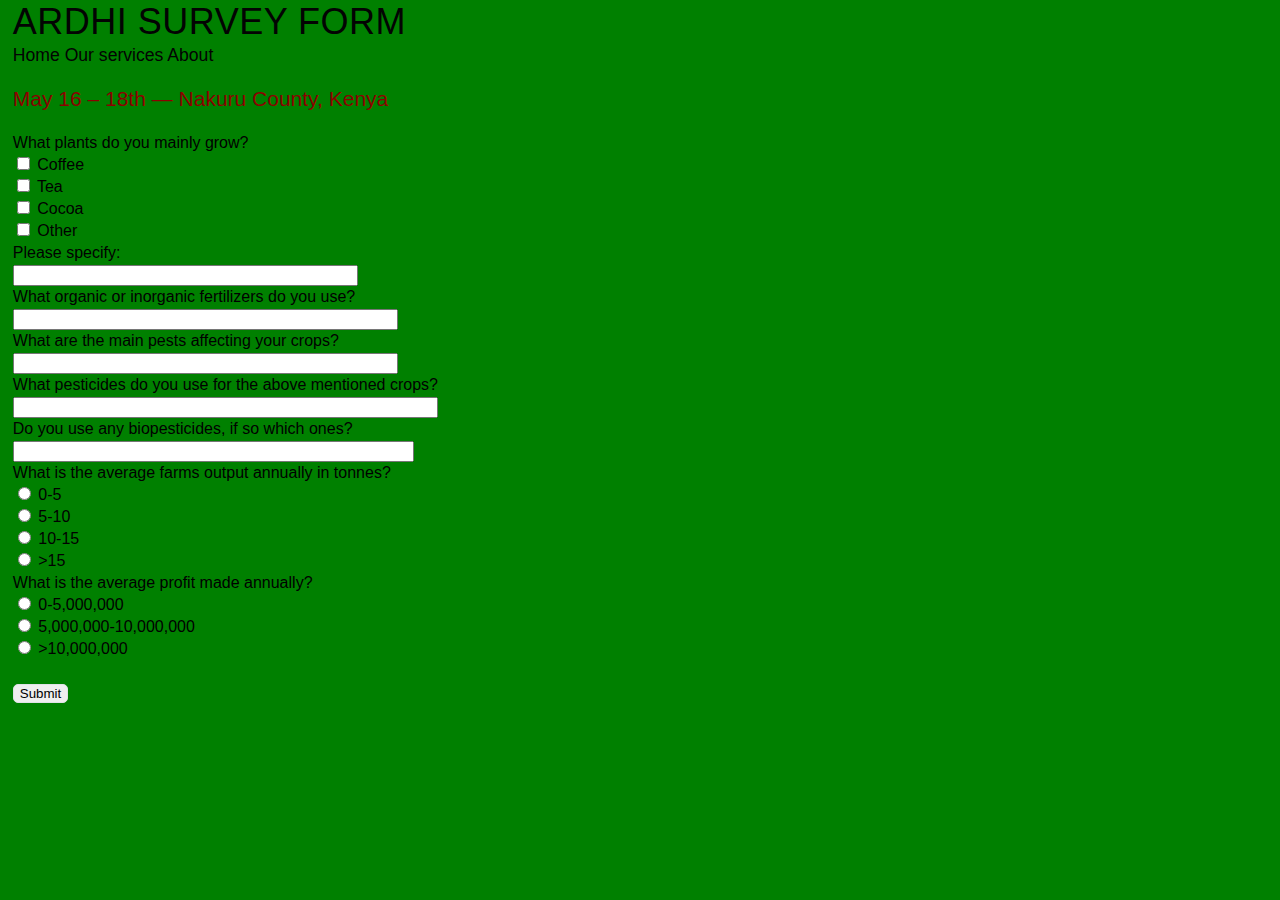
<file: assignment_one/index.html>
<!DOCTYPE html>
<html lang="en">
<head>
    <meta charset="UTF-8">
    <meta http-equiv="X-UA-Compatible" content="IE=edge">
    <meta name="viewport" content="width=device-width, initial-scale=1.0">
    <title>ARDHI</title>
    <link rel="stylesheet" href="css/main.css">
</head>
<body>
    <!-- header -->

    <header class="container group">
        <h1 class="logo">
            <a href="index.html">Ardhi Survey form</a>
        </h1><br><br>
        <nav class="nav primary-nav">
            <a href="index.html">Home</a>
            <a href="services.html">Our services</a>
            <a href="About.html">About</a>
        </nav><br>

        <h3 class="tagline">May 16 &ndash; 18th &mdash; Nakuru County, Kenya</h3><br>
    </header>

    <form action="/survey.php">
        <section class="survey">
            <section>
                <p>What plants do you mainly grow?</p>
                <input type="checkbox" id="Plant1" name="Plant1" value="Coffee">
                <label for="Plant1"> Coffee</label><br>
                <input type="checkbox" id="Plant2" name="Plant2" value="Tea">
                <label for="Plant2"> Tea</label><br>
                <input type="checkbox" id="Plant3" name="Plant3" value="Cocoa">
                <label for="Plant3"> Cocoa</label><br>
                <input type="checkbox" id="Plant4" name="Plant4" value="Other">
                <label for="Plant4"> Other</label>
                <p>Please specify:</p>
                <input id="userInput" size="40">
            </section>
            <section>
                <p>What organic or inorganic fertilizers do you use?</p>
                <input id="userInput" size="45">
            </section>
        
            <p>What are the main pests affecting your crops?</p>
            <input id="userInput" size="45">
            <p>What pesticides do you use for the above mentioned crops?</p>
            <input id="userInput" size="50">
            <p>Do you use any biopesticides, if so which ones?</p>
            <input id="userInput" size="47">
            <section>
                <p>What is the average farms output annually in tonnes?</p>
                <input type="radio" id="range1" name="range" value="0-5">
                <label for="range1">0-5</label><br>
                <input type="radio" id="range2" name="range" value="5-10">
                <label for="range2">5-10</label><br>
                <input type="radio" id="range3" name="range" value="10-15">
                <label for="range3">10-15</label><br>
                <input type="radio" id="range4" name="range" value="15>">
                <label for="range4">>15</label>
            </section>
            <section>
                <p>What is the average profit made annually?</p>
                <input type="radio" id="Profit1" name="Profit" value="0-5000000">
                <label for="Profit1">0-5,000,000</label><br>
                <input type="radio" id="Profit2" name="Profit" value="5000000-10000000">
                <label for="Profit2">5,000,000-10,000,000</label><br>
                <input type="radio" id="Profit3" name="Profit" value=">10000000">
                <label for="Profit3">>10,000,000</label><br><br>
            </section>
        
            <button onclick="myFunction()">Submit</button>
        </section>
    </action>
</body>
</html>
</file>
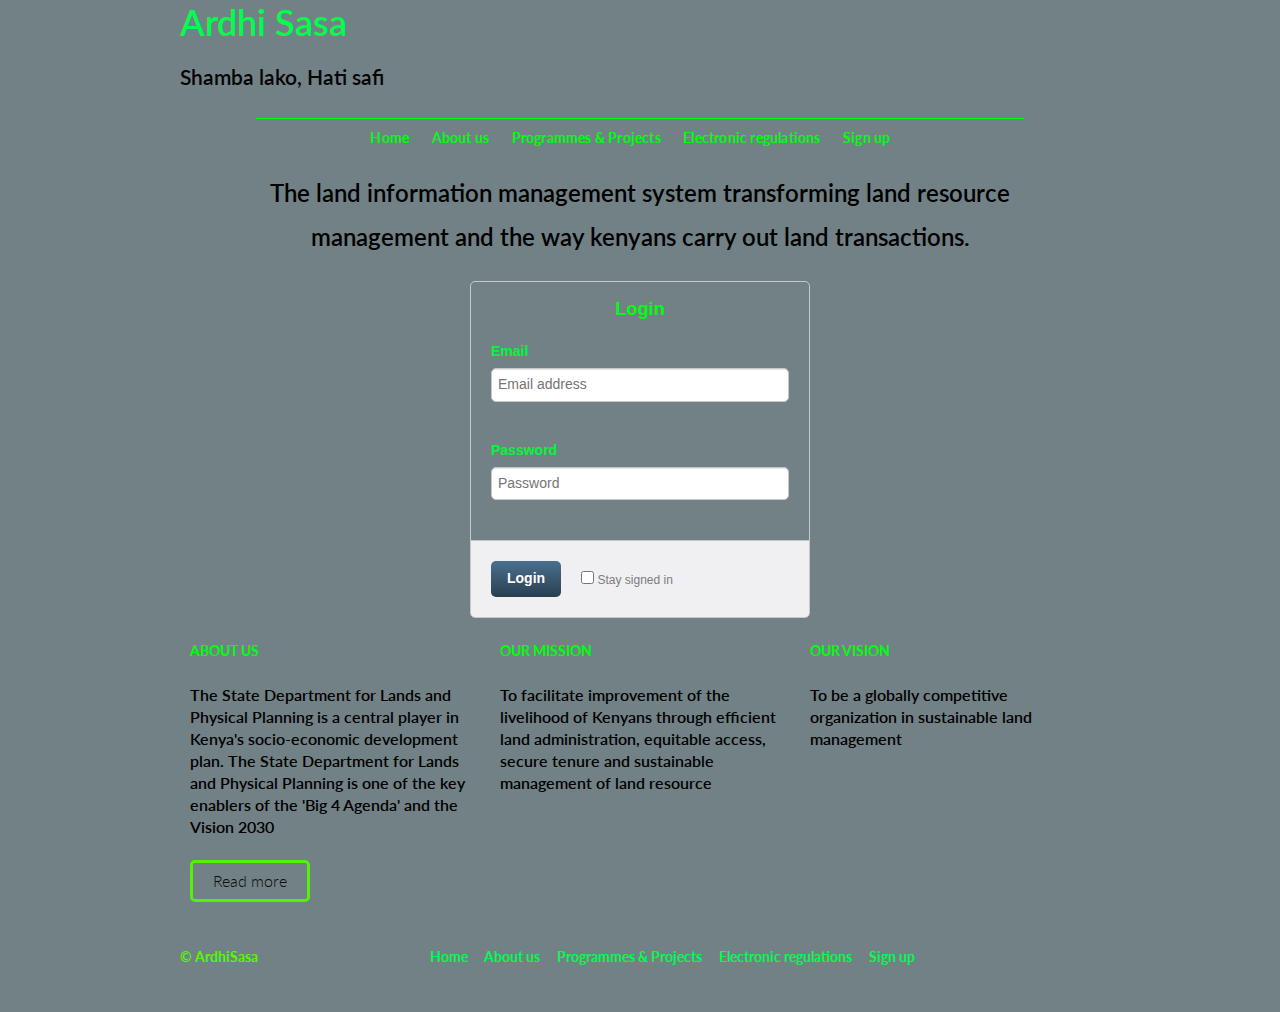
<file: assingment_three/index.html>
<!DOCTYPE html>
<html lang="en">

  <head>
    <meta charset="utf-8">
    <title>Ardhi Sasa</title>
    <link rel="stylesheet" href="css/main.css">
    <link rel="stylesheet"
    href="http://fonts.googleapis.com/css?family=Lato:100,300,400">
  </head>

  <body>

    <!-- Header -->

    <header class="container group">

      <h1>
        <a href="index.html">Ardhi Sasa</a>
        <h3>Shamba lako, Hati safi</h3>
      </h1>
    </header><hr>

    <nav class="nav primary-nav">
        <a href="index.html">Home</a>
        <a href="about.html">About us</a>
        <a href="program.html">Programmes & Projects</a>
        <a href="regulations.html">Electronic regulations</a>
        <a href="#" id="registration-link">Sign up</a>
    </nav>

    <div id="registration-modal" class="modal">
      <div class="modal-content">
        <!-- Content of registration.html goes here -->
        <form class="signer" action="#" method="post">
          <fieldset class="register-group">
              <legend>Sign Up</legend>
            <label>
              Name
              <input type="text" name="name" placeholder="Full name" required><br><br>
            </label>
            <label>
              Email
              <input type="email" name="email" placeholder="Email address" required><br><br>
            </label>
            <label>
              National ID
              <input type="number" name="ID" placeholder="National ID" required><br><br>
            </label>
            <label>
              Phone Number
              <input type="number" name="phone" placeholder="Phone Number" required><br><br>
            </label>
            <label>
              Password
              <input type="password" name="password" placeholder="Password" required><br><br>
            </label>
            <label>
              Re-enter password
              <input type="password" name="password" placeholder="confirm password" required><br><br>
            </label>
          </fieldset>
          <fieldset class="account">
              <input class="btn btn-default" type="submit" name="submit" value="Sign Up">
          </fieldset>
      </form>
      </div>
    </div>

    <!-- Hero -->

    <section class="hero container">
      <p>The land information management system transforming land resource management and the way kenyans carry out land transactions.</p>
    </section>
    <form>
      <fieldset class="account-info">
          <legend>Login</legend>
        <label>
          Email
          <input type="email" name="email" placeholder="Email address" required><br><br>
        </label>
        <label>
          Password
          <input type="password" name="password" placeholder="Password" required><br><br>
        </label>
      </fieldset>
      <fieldset class="account-action">
        <input class="btn" type="submit" name="submit" value="Login">
        <label>
          <input type="checkbox" name="remember"> Stay signed in
        </label>
      </fieldset>
    </form><br>

    <section class="grid">

        <section class="teaser col-1-3">
            <h5>About us</h5>
            <p>The State Department for Lands and Physical Planning is a central player in Kenya's socio-economic development plan. The State Department for Lands and Physical Planning is one of the key enablers of the 'Big 4 Agenda' and the Vision 2030</p>
            <a class="btn btn-alt" href="about.html">Read more</a>
      </section><!--
  
       Mission
  
      --><section class="teaser col-1-3">
            <h5>OUR MISSION</h5>
            <p>To facilitate improvement of the livelihood of Kenyans through efficient land administration, equitable access, secure tenure and sustainable management of land resource</p>
        </section><!--
  
      Vision
  
      --><section class="teaser col-1-3">
            <h5>OUR VISION</h5>
            <p>To be a globally competitive organization in sustainable land management</p>
        </section>

    </section>

    <!-- Footer -->

    <footer class="primary-footer container group">

      <small>&copy; ArdhiSasa</small>

      <nav class="nav">
        <a href="index.html">Home</a>
        <a href="about.html">About us</a>
        <a href="program.html">Programmes & Projects</a>
        <a href="regulations.html">Electronic regulations</a>
        <a href="SignUp.html">Sign up</a>
      </nav>

    </footer>
    <script src="scripts/script.js"></script>
  </body>
</html>
</file>
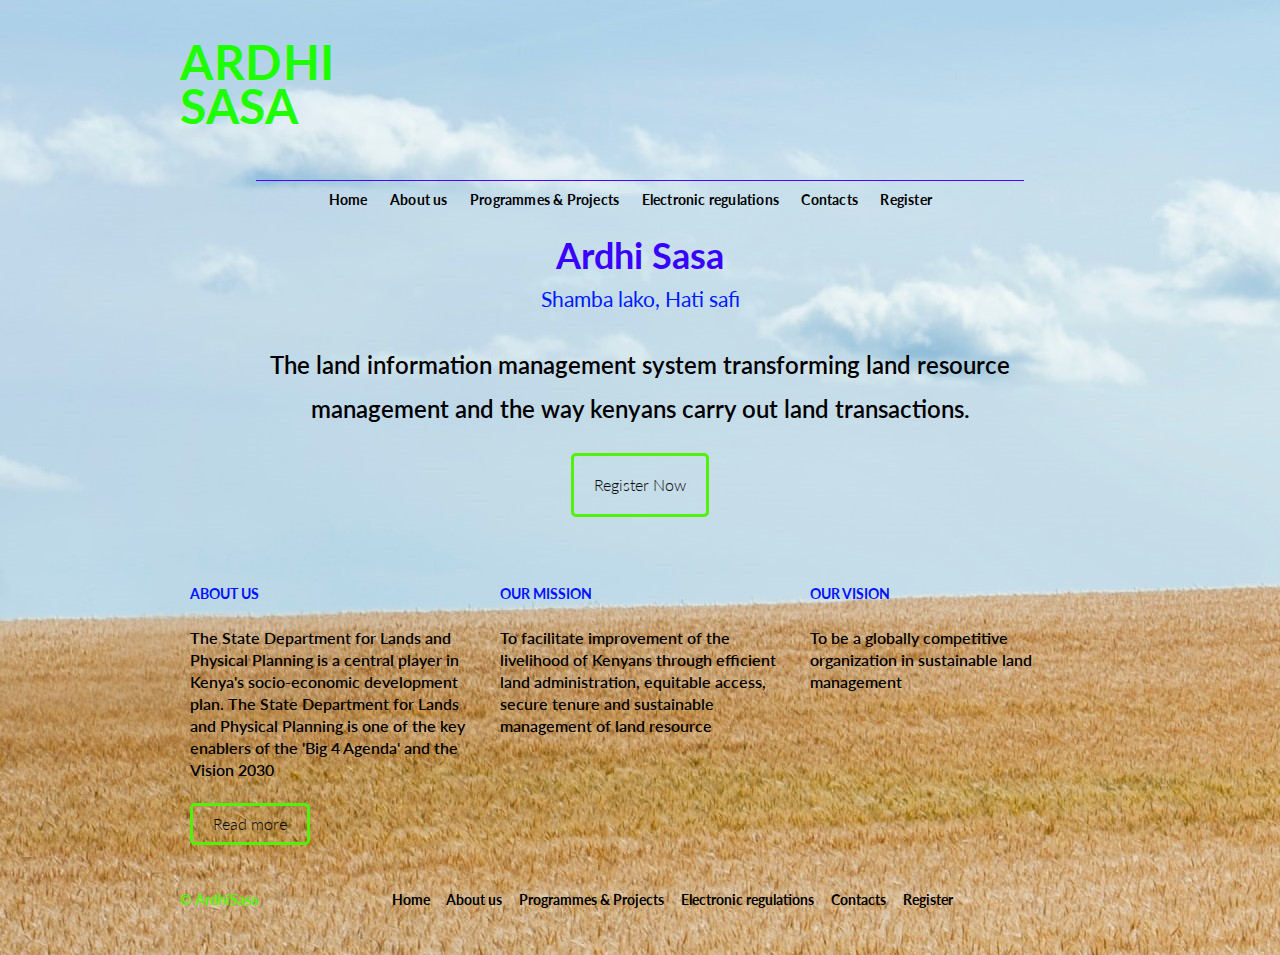
<file: assingment_two/index.html>
<!DOCTYPE html>
<html lang="en">

  <head>
    <meta charset="utf-8">
    <title>Ardhi Sasa</title>
    <link rel="stylesheet" href="css/main.css">
    <link rel="stylesheet"
    href="http://fonts.googleapis.com/css?family=Lato:100,300,400">
  </head>

  <body>

    <!-- Header -->

    <header class="container group">

      <h1 class="logo">
        <a href="index.html">Ardhi <br> Sasa</a>
      </h1>
    </header><hr>

    <nav class="nav primary-nav">
        <a href="index.html">Home</a>
        <a href="about.html">About us</a>
        <a href="program.html">Programmes & Projects</a>
        <a href="regulations.html">Electronic regulations</a>
        <a href="contacts.html">Contacts</a>
        <a href="register.html">Register</a>
    </nav>

    <!-- Hero -->

    <section class="hero container">

        <h2>Ardhi Sasa</h2>
        <h3>Shamba lako, Hati safi</h3>

      <p>The land information management system transforming land resource management and the way kenyans carry out land transactions.</p>

      <a class="btn btn-alt" href="register.html">Register Now</a>

    </section>

    <section class="grid">

        <section class="teaser col-1-3">
            <h5>About us</h5>
            <p>The State Department for Lands and Physical Planning is a central player in Kenya's socio-economic development plan. The State Department for Lands and Physical Planning is one of the key enablers of the 'Big 4 Agenda' and the Vision 2030</p>
            <a class="btn btn-alt" href="about.html">Read more</a>
      </section><!--
  
       Mission
  
      --><section class="teaser col-1-3">
            <h5>OUR MISSION</h5>
            <p>To facilitate improvement of the livelihood of Kenyans through efficient land administration, equitable access, secure tenure and sustainable management of land resource</p>
        </section><!--
  
      Vision
  
      --><section class="teaser col-1-3">
            <h5>OUR VISION</h5>
            <p>To be a globally competitive organization in sustainable land management</p>
        </section>

    </section>

    <!-- Footer -->

    <footer class="primary-footer container group">

      <small>&copy; ArdhiSasa</small>

      <nav class="nav">
        <a href="index.html">Home</a>
        <a href="about.html">About us</a>
        <a href="program.html">Programmes & Projects</a>
        <a href="regulations.html">Electronic regulations</a>
        <a href="contacts.html">Contacts</a>
        <a href="register.html">Register</a>
      </nav>

    </footer>

  </body>
</html>
</file>
<file: assignment_one/css/main.css>
/* http://meyerweb.com/eric/tools/css/reset/
   v2.0 | 20110126
   License: none (public domain)
*/

html, body, div, span, applet, object, iframe,
h1, h2, h3, h4, h5, h6, p, blockquote, pre,
a, abbr, acronym, address, big, cite, code,
del, dfn, em, img, ins, kbd, q, s, samp,
small, strike, strong, sub, sup, tt, var,
b, u, i, center,
dl, dt, dd, ol, ul, li,
fieldset, form, label, legend,
table, caption, tbody, tfoot, thead, tr, th, td,
article, aside, canvas, details, embed,
figure, figcaption, footer, header, hgroup,
menu, nav, output, ruby, section, summary,
time, mark, audio, video {
  margin: 0;
  padding: 0;
  border: 0;
  font-size: 100%;
  font: inherit;
  vertical-align: baseline;
}
/* HTML5 display-role reset for older browsers */
article, aside, details, figcaption, figure,
footer, header, hgroup, menu, nav, section {
  display: block;
}
body {
  line-height: 1;
}
ol, ul {
  list-style: none;
}
blockquote, q {
  quotes: none;
}
blockquote:before, blockquote:after,
q:before, q:after {
  content: '';
  content: none;
}
table {
  border-collapse: collapse;
  border-spacing: 0;
}

/*
  ========================================
  Custom styles
  ========================================
*/
body {
  color: #000000;
  font: 300 16px/22px "Lato", "Open Sans", "Helvetica Neue", Helvetica, Arial, sans-serif;
  background-color: green;
  margin-left: 1%;
}

/*
  ========================================
  Grid
  ========================================
*/

*,
*:before,
*:after {
  -webkit-box-sizing: border-box;
     -moz-box-sizing: border-box;
          box-sizing: border-box;
}

.container {
  width: 960px;
  padding-left: 0px;
  padding-right: 0px;
  font-size: 110%;
  font: bold;
}

/*
  ========================================
  Typography
  ========================================
*/


.container h1 {
  font-size: 36px;
  line-height: 44px;
  color: darkred;
}
h2 {
  font-size: 24px;
  line-height: 44px;
}
h3 {
  font-size: 21px;
  color: darkred;
}
strong {
  font-weight: 400;
}
cite, em {
  font-style: italic;
}

.logo {
  float: left;
  font-size: 48px;
  font-weight: 100;
  letter-spacing: .5px;
  line-height: 44px;
  text-transform: uppercase;
}
a {
  color: #030303;
  text-decoration: none;
}
a:hover {
  color: #fa0606;
}
button {
  border-radius: 5px;
  display: inline-block;
  margin: 0;
  border: 1px solid #dfe2e5;
}
button:hover {
  color: darkred;
}
</file>
<file: assingment_three/css/main.css>
/* http://meyerweb.com/eric/tools/css/reset/
   v2.0 | 20110126
   License: none (public domain)
*/

html, body, div, span, applet, object, iframe,
h1, h2, h3, h4, h5, h6, p, blockquote, pre,
a, abbr, acronym, address, big, cite, code,
del, dfn, em, img, ins, kbd, q, s, samp,
small, strike, strong, sub, sup, tt, var,
b, u, i, center,
dl, dt, dd, ol, ul, li,
fieldset, form, label, legend,
table, caption, tbody, tfoot, thead, tr, th, td,
article, aside, canvas, details, embed,
figure, figcaption, footer, header, hgroup,
menu, nav, output, ruby, section, summary,
time, mark, audio, video {
  margin: 0;
  padding: 0;
  border: 0;
  font-size: 100%;
  font: inherit;
  vertical-align: baseline;
}
/* HTML5 display-role reset for older browsers */
article, aside, details, figcaption, figure,
footer, header, hgroup, menu, nav, section {
  display: block;
}
body {
  line-height: 1;
}
ol, ul {
  list-style: none;
}
blockquote, q {
  quotes: none;
}
blockquote:before, blockquote:after,
q:before, q:after {
  content: '';
  content: none;
}
table {
  border-collapse: collapse;
  border-spacing: 0;
}

/*
  ========================================
  Custom styles
  ========================================
*/
body {
    background: rgb(113, 129, 133);
    color: black;
    font: 300 16px/22px "Lato", "Open Sans", "Helvetica Neue", Helvetica, Arial, sans-serif;
}

/*
  ========================================
  Grid
  ========================================
*/

*,
*:before,
*:after {
  -webkit-box-sizing: border-box;
     -moz-box-sizing: border-box;
          box-sizing: border-box;
}
.col-1-3 {
  width: 33.33%;
}

.container,
form,
.grid {
  margin: 0 auto;
  width: 960px;
}
.container{
  padding-left: 20px;
  padding-right: 20px;
}
.container a {
    color: #02fd4d;
}
.container h3{
    color: #050505;
}
/*
  ========================================
  Typography
  ========================================
*/

h1, h3, h4, h5, p{
  margin-bottom: 22px;
  color: #000000;
  font-weight: 550;
}
h1 {
  font-size: 36px;
  line-height: 44px;
}
h2 {
  font-size: 24px;
  line-height: 44px;
}
h3 {
  font-size: 21px;
}
h4 {
  font-size: 18px;
}
h5 {
  color: #00ff0d;
  font-size: 14px;
  font-weight: bold;
  text-transform: uppercase;
}
strong {
  font-weight: 400;
}
cite, em {
  font-style: italic;
}

/*
  ========================================
  Links
  ========================================
*/

a {
  color: #000000;
  text-decoration: none;
}
a:hover {
  color: #f50606;
}
p a {
  border-bottom: 1px solid #05fc3a;
}

/*
  ========================================
  Buttons
  ========================================
*/

.btn {
  border-radius: 5px;
  display: inline-block;
  color: #0c0c0c;
  margin: 0;
}
.btn-alt {
  border: 3px solid #52f108;
  padding: 7px 20px;
}


/*
  ========================================
  Home
  ========================================
*/

.hero {
	line-height: 44px;
	padding: 22px 80px 0px 80px;
	text-align: center;
}

.hero p {
  font-size: 24px;
}

/*
  ========================================
  Clearfix
  ========================================
*/
.group:before,
.group:after {
  content: "";
  display: table;
}
.group:after {
  clear: both;
}
.group {
  clear: both;
  *zoom: 1;
}
/*
  ========================================
  Primary header
  ========================================
*/
.logo {
  float: left;
  font-size: 48px;
  font-weight: bold;
  letter-spacing: .5px;
  line-height: 44px;
  padding: 40px 0 22px 0;
  text-transform: uppercase;
}
.logo a {
    color: #1ffd02;
}

/*
  ========================================
  Primary footer
  ========================================
*/

.primary-footer {
  color: #0c0c0c;
  font-size: 14px;
  padding-bottom: 44px;
  padding-top: 44px;
  font-weight: bold;
}

.primary-footer small {
  float: left;
  font-weight: bold;
  color: #52fa05;
}

.col-1-3,
.col-2-3 {
  display: inline-block;
  vertical-align: top;
}

.grid,
.col-1-3,
.col-2-3 {
  padding-left: 15px;
  padding-right: 15px;
}

.tagline {
  margin: 66px 0 22px 0;
  text-align: right;
}
.primary-nav {
  font-size: 14px;
  font-weight: bold;
  letter-spacing: .20px;
}
.primary-nav a {
    margin-right: 3%;
    color: #00ff0d;
}
.primary-nav :hover{
  color: red;
}

/*
  ========================================
  Navigation
  ========================================
*/

.nav {
  text-align: center;
}  
.nav a {
    margin-right: 1.5%;
}    
hr{
    height: 1px;
    background-color: #00ff0d;
    border: none;
    margin-left: 20%;
    margin-right: 20%;
}

form {
border: 1px solid #c6c7cc;
border-radius: 5px;
font: 14px/1.4 "Helvetica Neue", Helvetica, Arial, sans-serif;
overflow: hidden;
width: 340px;
}
fieldset {
border: 0;
margin: 0;
padding: 0;
}
input {
border-radius: 5px;
font: 14px/1.4 "Helvetica Neue", Helvetica, Arial, sans-serif;
margin: 0;
}
.account-info {
padding: 20px 20px 0 20px;
}
.account-info label {
color: #04f739;
display: block;
font-weight: bold;
margin-bottom: 20px;
}
.account-info input {
background: #fff;
border: 1px solid #c6c7cc;
 box-shadow: inset 0 1px 1px rgba(0, 0, 0, .1);
color: #636466;
padding: 6px;
margin-top: 6px;
width: 100%;
}
.account-action {
background: #f0f0f2;
border-top: 1px solid #c6c7cc;
padding: 20px;
}
.account-action .btn {
background: linear-gradient(#49708f, #293f50);
border: 0;
color: #fff;
cursor: pointer;
font-weight: bold;
float: left;
padding: 8px 16px;
}
.account-action label {
color: #7c7c80;
font-size: 12px;
float: left;
margin: 10px 0 0 20px;
}
.account-action a {
  color: #00ff0d;
}
.account-action p :hover{
  color: red;
}
legend {
  color: #00ff0d;
  text-align: center;
  text-decoration: solid;
  font-weight: bold;
  padding-top: 15px;
  font-size: 130%;
}
/* CSS for modal */
.modal {
  display: none;
  position: fixed;
  z-index: 1;
  left: 0;
  top: 0;
  width: 100%;
  height: 100%;
  overflow: auto;
  background-color: rgba(0, 0, 0, 0.5);
}
.modal-content {
  margin: 10% auto;
  background-color: white;
  border: 1px solid #c6c7cc;
  border-radius: 5px;
  font: 14px/1.4 "Helvetica Neue", Helvetica, Arial, sans-serif;
  width: 390px;
}
.signer {
  background-color: white;
  border: 1px solid #c6c7cc;
  border-radius: 5px;
  font: 14px/1.4 "Helvetica Neue", Helvetica, Arial, sans-serif;
  overflow: hidden;
  width: 390px;
}
fieldset {
  border: 0;
  margin: 0;
  padding: 0;
}
input {
  border-radius: 5px;
  font: 14px/1.4 "Helvetica Neue", Helvetica, Arial, sans-serif;
  margin: 0;
}
.register-group {
  padding: 20px 20px 0 20px;
}
.register-group label {
  color: #395870;
  display: block;
  font-weight: bold;
  margin-bottom: 20px;
}
.register-group input {
  background: #fff;
  border: 1px solid #c6c7cc;
   box-shadow: inset 0 1px 1px rgba(0, 0, 0, .1);
  color: #636466;
  padding: 6px;
  margin-top: 6px;
  width: 100%;
}
.account {
  background: #f0f0f2;
  border-top: 1px solid #c6c7cc;
  padding: 20px;
}
.account .btn {
  background: linear-gradient(#49708f, #293f50);
  border: 0;
  color: #fff;
  cursor: pointer;
  font-weight: bold;
  float: left;
  padding: 8px 16px;
}
.account label {
  color: #7c7c80;
  font-size: 12px;
  float: left;
  margin: 10px 0 0 20px;
}
legend {
    text-align: center;
    text-decoration: solid;
    font-weight: bold;
}
</file>
<file: assingment_two/css/main.css>
/* http://meyerweb.com/eric/tools/css/reset/
   v2.0 | 20110126
   License: none (public domain)
*/

html, body, div, span, applet, object, iframe,
h1, h2, h3, h4, h5, h6, p, blockquote, pre,
a, abbr, acronym, address, big, cite, code,
del, dfn, em, img, ins, kbd, q, s, samp,
small, strike, strong, sub, sup, tt, var,
b, u, i, center,
dl, dt, dd, ol, ul, li,
fieldset, form, label, legend,
table, caption, tbody, tfoot, thead, tr, th, td,
article, aside, canvas, details, embed,
figure, figcaption, footer, header, hgroup,
menu, nav, output, ruby, section, summary,
time, mark, audio, video {
  margin: 0;
  padding: 0;
  border: 0;
  font-size: 100%;
  font: inherit;
  vertical-align: baseline;
}
/* HTML5 display-role reset for older browsers */
article, aside, details, figcaption, figure,
footer, header, hgroup, menu, nav, section {
  display: block;
}
body {
  line-height: 1;
}
ol, ul {
  list-style: none;
}
blockquote, q {
  quotes: none;
}
blockquote:before, blockquote:after,
q:before, q:after {
  content: '';
  content: none;
}
table {
  border-collapse: collapse;
  border-spacing: 0;
}

/*
  ========================================
  Custom styles
  ========================================
*/
body {
    background: rgb(240, 6, 6);
    background-image: url('images/land.jpg');
    color: black;
    font: 300 16px/22px "Lato", "Open Sans", "Helvetica Neue", Helvetica, Arial, sans-serif;
}

/*
  ========================================
  Grid
  ========================================
*/

*,
*:before,
*:after {
  -webkit-box-sizing: border-box;
     -moz-box-sizing: border-box;
          box-sizing: border-box;
}
.col-1-3 {
  width: 33.33%;
}

.container,
.grid {
  margin: 0 auto;
  width: 960px;
}
.container {
  padding-left: 20px;
  padding-right: 20px;
}
.container h2 {
    color: #3802fd;
}
.container h3{
    color: #001aff;
}
/*
  ========================================
  Typography
  ========================================
*/

h1, h3, h4, h5, p{
  margin-bottom: 22px;
  color: #000000;
  font-weight: 550;
}
h1 {
  font-size: 36px;
  line-height: 44px;
}
h2 {
  font-size: 24px;
  line-height: 44px;
}
h3 {
  font-size: 21px;
}
h4 {
  font-size: 18px;
}
h5 {
  color: #0213fd;
  font-size: 14px;
  font-weight: bold;
  text-transform: uppercase;
}
strong {
  font-weight: 400;
}
cite, em {
  font-style: italic;
}

/*
  ========================================
  Links
  ========================================
*/

a {
  color: #000000;
  text-decoration: none;
}
a:hover {
  color: #f50606;
}
p a {
  border-bottom: 1px solid #05fc3a;
}

/*
  ========================================
  Buttons
  ========================================
*/

.btn {
  border-radius: 5px;
  display: inline-block;
  color: #0c0c0c;
  margin: 0;
}
.btn-alt {
  border: 3px solid #52f108;
  padding: 7px 20px;
}


/*
  ========================================
  Home
  ========================================
*/

.hero {
	line-height: 44px;
	padding: 22px 80px 66px 80px;
	text-align: center;
}

.hero h2 {
  font-size: 36px;
  font-weight: bold;
}
.hero h3 {
    font-weight: 400;
}

.hero p {
  font-size: 24px;
}

/*
  ========================================
  Clearfix
  ========================================
*/
.group:before,
.group:after {
  content: "";
  display: table;
}
.group:after {
  clear: both;
}
.group {
  clear: both;
  *zoom: 1;
}
/*
  ========================================
  Primary header
  ========================================
*/
.logo {
  float: left;
  font-size: 48px;
  font-weight: bold;
  letter-spacing: .5px;
  line-height: 44px;
  padding: 40px 0 22px 0;
  text-transform: uppercase;
}
.logo a {
    color: #1ffd02;
}

/*
  ========================================
  Primary footer
  ========================================
*/

.primary-footer {
  color: #0c0c0c;
  font-size: 14px;
  padding-bottom: 44px;
  padding-top: 44px;
  font-weight: bold;
}

.primary-footer small {
  float: left;
  font-weight: bold;
  color: #52fa05;
}

.col-1-3,
.col-2-3 {
  display: inline-block;
  vertical-align: top;
}

.grid,
.col-1-3,
.col-2-3 {
  padding-left: 15px;
  padding-right: 15px;
}

.tagline {
  margin: 66px 0 22px 0;
  text-align: right;
}
.primary-nav {
  font-size: 14px;
  font-weight: bold;
  letter-spacing: .20px;
}
.primary-nav a {
    margin-right: 3%;
}

/*
  ========================================
  Navigation
  ========================================
*/

.nav {
  text-align: center;
}  
.nav a {
    margin-right: 1.5%;
}    
hr{
    height: 1px;
    background-color: #4807fc;
    border: none;
    margin-left: 20%;
    margin-right: 20%;
}
</file>
